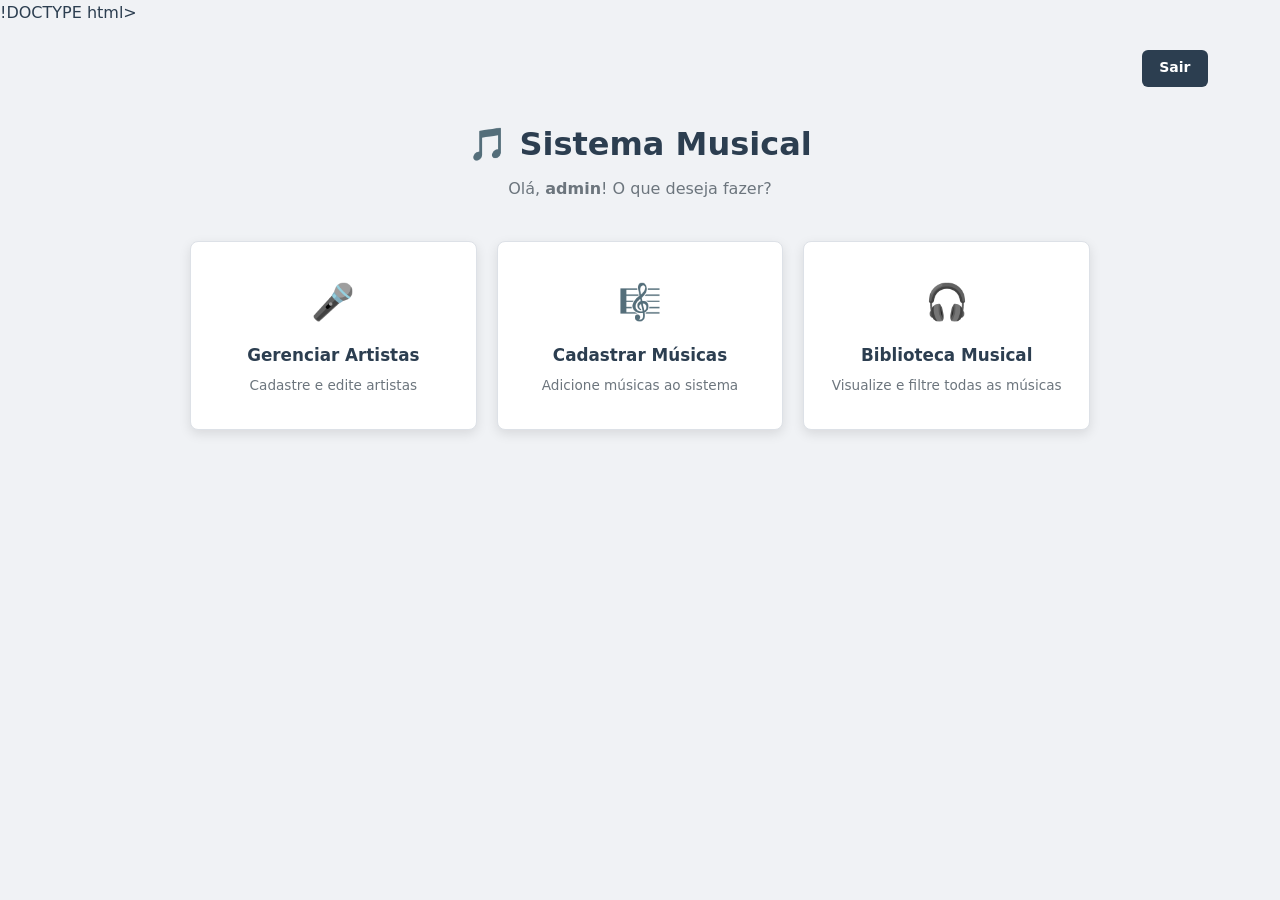
<file: sistema-musical/index.html>
!DOCTYPE html>
<html lang="pt-br">
<head>
    <!-- O head é igual ao do login: só muda o title. -->
    <meta charset="UTF-8">
    <meta name="viewport" content="width=device-width, initial-scale=1.0">
    <title>Menu Principal Sistema Musical</title>
    <link rel="icon" href="data:image/svg+xml,<svg xmlns=%27http://www.w3.org/2000/svg%27 viewBox=%270 0 100 100%27><text y=%27.9em%27 font-size=%2790%27>🎵</text></svg>">
    <link rel="stylesheet" href="styles.css">
</head>
<body>
    <!-- container: caixa com largura máxima, centralizada. Usada em todas as telas, menos no login. -->
    <div class="container">
        <!-- topbar: barra de cima. O CSS (flex-end) joga o botão Sair para a direita. -->
        <div class="topbar">
            <!-- Um link (a) com cara de botão: a classe btn-back deixa ele escuro. -->
            <!-- Na Sprint 2 este link vai para logout.php, que encerra a sessão. -->
            <a href="login.html" class="btn-back">Sair</a>
        </div>
        <!-- page-header: as boas-vindas, centralizadas. -->
        <div class="page-header">
            <h1>🎵 Sistema Musical</h1>
            <!-- "admin" está fixo (dado inventado). Na Sprint 2 o PHP mostra o nome de quem entrou. -->
            <p>Olá, <strong>admin</strong>! O que deseja fazer?</p>
        </div>
        <!-- menu-grid: a grade dos 3 cards. O CSS usa display: grid para colocá-los lado a lado. -->
        <div class="menu-grid">
            <!-- Cada menu-card tem um link (a) que ocupa o card inteiro: clicar em qualquer parte leva à tela. -->
            <div class="menu-card">
                <a href="cadastro_artista.html">
                    <div class="menu-card-icon">🎤</div> <!-- ícone grande -->
                    <div class="menu-card-title">Gerenciar Artistas</div> <!-- título -->
                    <div class="menu-card-desc">Cadastre e edite artistas</div> <!-- descrição -->
                </a>
            </div>
            <div class="menu-card">
                <a href="cadastro_musica.html">
                    <div class="menu-card-icon">🎼</div>
                    <div class="menu-card-title">Cadastrar Músicas</div>
                    <div class="menu-card-desc">Adicione músicas ao sistema</div>
                </a>
            </div>
            <div class="menu-card">
                <a href="listagem_musicas.html">
                    <div class="menu-card-icon">🎧</div>
                    <div class="menu-card-title">Biblioteca Musical</div>
                    <div class="menu-card-desc">Visualize e filtre todas as músicas</div>
                </a>
            </div>
        </div>
    </div>
</body>
</html>
</file>
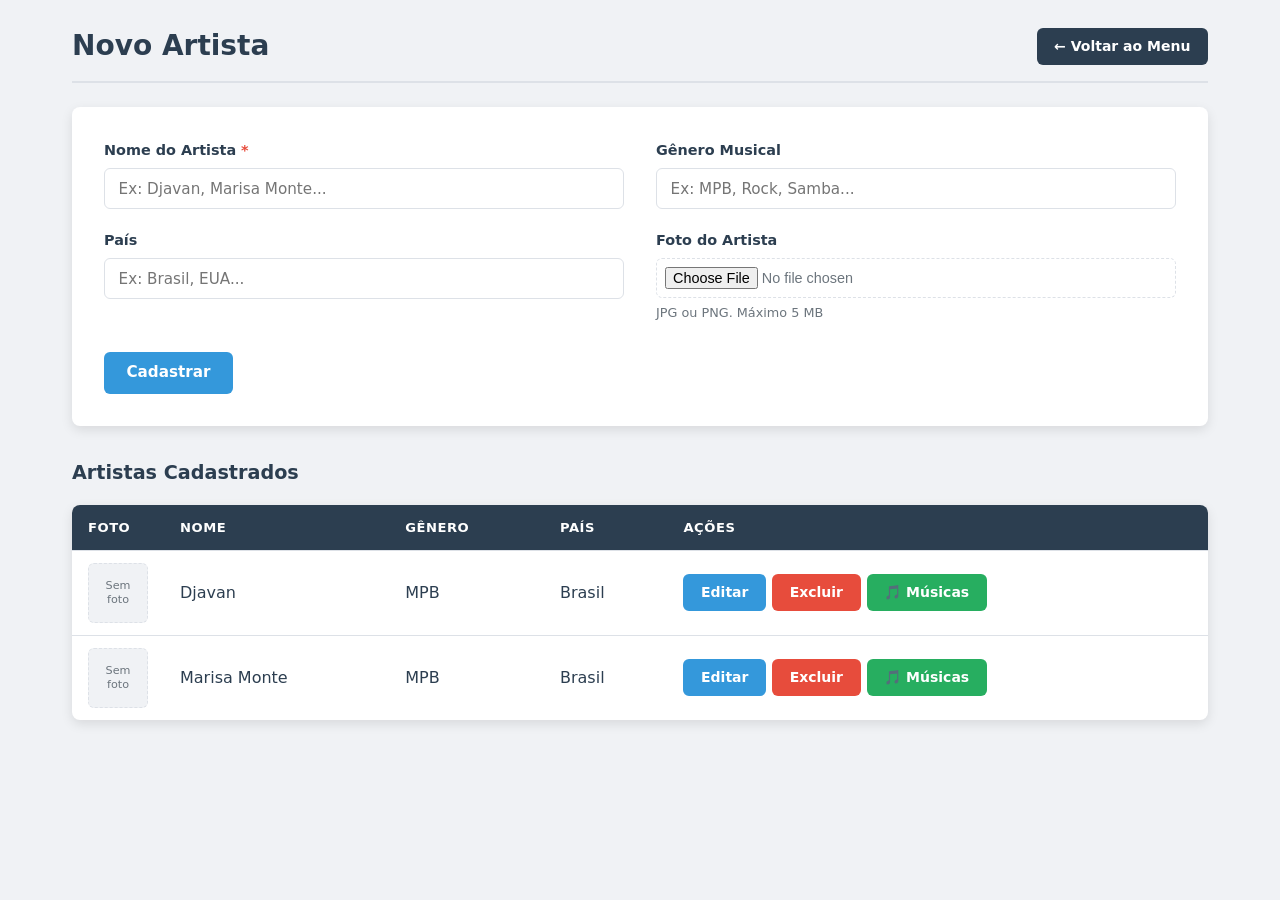
<file: sistema-musical/cadastro_artista.html>
<!DOCTYPE html>
<html lang="pt-br">
<head>
    <meta charset="UTF-8">
    <meta name="viewport" content="width=device-width, initial-scale=1.0">
    <title>Novo Artista - Sistema Musical</title>
    <link rel="icon" href="data:image/svg+xml,<svg xmlns='http://www.w3.org/2000/svg' viewBox='0 0 100 100'><text y='.9em' font-size='90'>🎵</text></svg>">
    <link rel="stylesheet" href="styles.css">
</head>
<body>
    <div class="container">

        <!-- A mesma barra de título da Biblioteca (o CSS já existe desde a aula 2) -->
        <div class="page-header-bar">
            <h2>Novo Artista</h2>
            <div class="header-actions">
                <a href="index.html" class="btn-back">← Voltar ao Menu</a>
            </div>
        </div>

        <!-- 
        FORMULÁRIO DE CADASTRO DO ARTISTA (o "criador")
        method="post": envia os dados escondidos. É o certo para cadastrar.
        enctype="multipart/form-data": OBRIGATÓRIO para enviar arquivo (a foto).
        -->
        <form method="post" action="#" enctype="multipart/form-data">
            <!-- form-grid: o CSS transforma em 2 colunas (grid 1fr 1fr). Os campos se encaixam 2 por linha. -->
            <div class="form-grid">
                <div class="form-group">
                    <!-- O vermelho avisa que o campo é obrigatório. A cor vem da variável --red. -->
                    <label for="nome">Nome do Artista <span style="color:var(--red)">*</span></label>
                    <!-- required: o navegador não deixa cadastrar sem nome. -->
                    <input type="text" id="nome" name="nome" required placeholder="Ex: Djavan, Marisa Monte...">
                </div>

                <div class="form-group">
                    <!-- Campo opcional (sem required) -->
                    <label for="genero">Gênero Musical</label>
                    <input type="text" id="genero" name="genero" placeholder="Ex: MPB, Rock, Samba...">
                </div>

                <div class="form-group">
                    <label for="pais">País</label>
                    <input type="text" id="pais" name="pais" placeholder="Ex: Brasil, EUA...">
                </div>

                <div class="form-group">
                    <label for="imagem">Foto do Artista</label>
                    <!-- type="file": abre a janela para escolher um arquivo. accept="image/*": mostra só imagens. -->
                    <input type="file" id="imagem" name="imagem" accept="image/*">
                    <!-- small: texto pequeno de ajuda embaixo do campo -->
                    <small>JPG ou PNG. Máximo 5 MB</small>
                </div>
            </div><!-- fim .form-grid -->

            <!-- form-actions: a área dos botões do formulário (flex). -->
            <div class="form-actions">
                <button type="submit" class="btn-primary">Cadastrar</button>
            </div>
        </form>

        <!-- TABELA DE ARTISTAS (dados fixos nesta fase) -->
        <!-- Usa as MESMAS classes da tabela da Biblioteca: o visual já vem pronto. -->
        <h3>Artistas Cadastrados</h3><!-- h3: subtítulo da tabela -->

        <div class="table-container">
            <table>
                <thead>
                    <tr>
                        <th class="col-foto">Foto</th>
                        <th>Nome</th>
                        <th>Gênero</th>
                        <th>País</th>
                        <th class="col-acoes">Ações</th>
                    </tr>
                </thead>
                <tbody>
                    <!-- Cada tr é um artista -->
                    <tr>
                        <td><div class="no-image">Sem<br>foto</div></td>
                        <td>Djavan</td>
                        <td>MPB</td>
                        <td>Brasil</td>
                        <td>
                            <div class="action-buttons">
                                <a href="#" class="btn-edit">Editar</a>
                                <a href="#" class="btn-delete">Excluir</a>
                                <!-- btn-music (verde): leva ao cadastro das músicas DESTE artista. -->
                                <a href="cadastro_musica.html" class="btn-music">🎵 Músicas</a>
                            </div>
                        </td>
                    </tr>
                    <tr>
                        <td><div class="no-image">Sem<br>foto</div></td>
                        <td>Marisa Monte</td>
                        <td>MPB</td>
                        <td>Brasil</td>
                        <td>
                            <div class="action-buttons">
                                <a href="#" class="btn-edit">Editar</a>
                                <a href="#" class="btn-delete">Excluir</a>
                                <a href="cadastro_musica.html" class="btn-music">🎵 Músicas</a>
                            </div>
                        </td>
                    </tr>
                </tbody>
            </table>
        </div>

    </div>
</body>
</html>
</file>
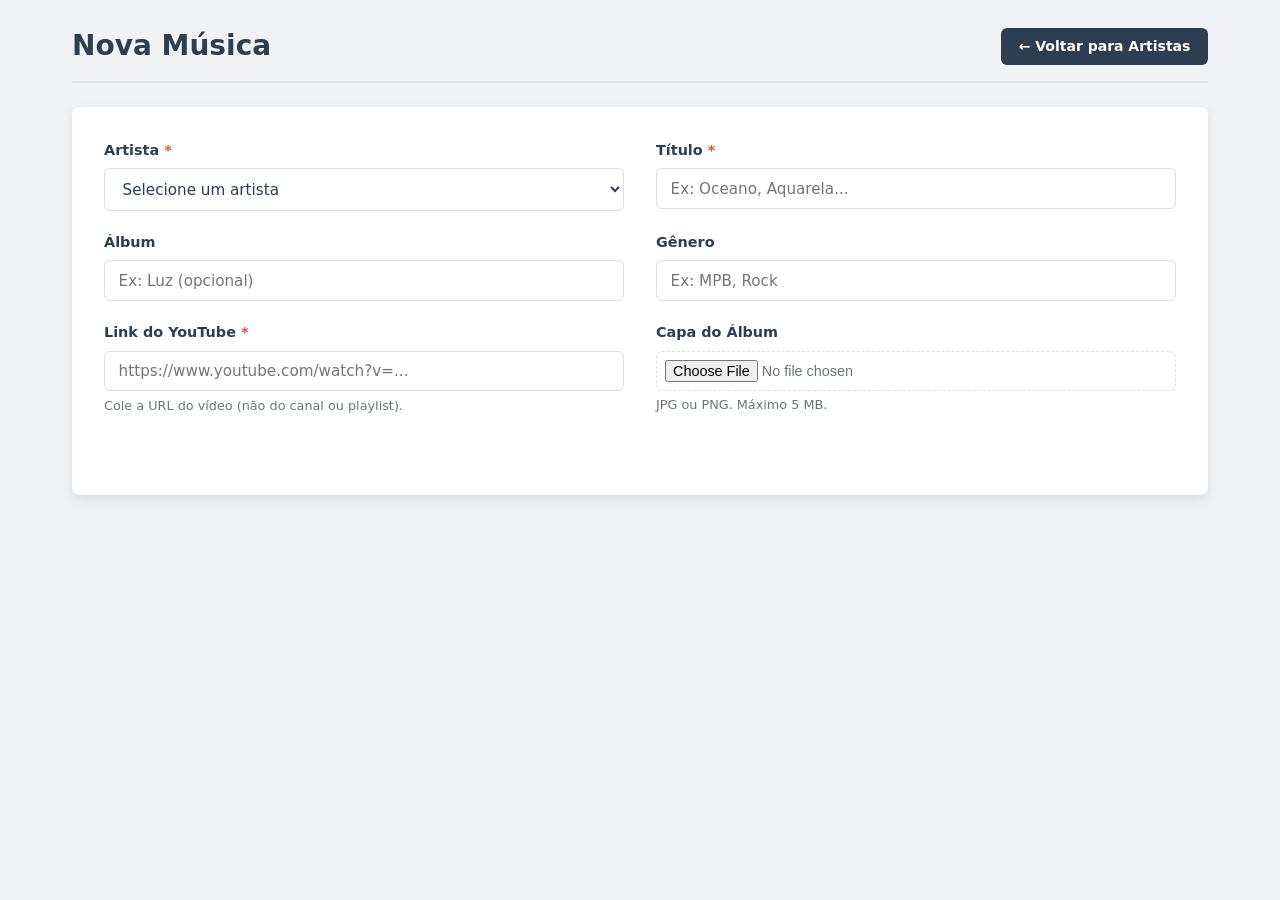
<file: sistema-musical/cadastro_musica.html>
<!DOCTYPE html>
<html lang="pt-br">
<head>
    <meta charset="UTF-8">
    <meta name="viewport" content="width=device-width, initial-scale=1.0">
    <title>Nova Música - Sistema Musical</title>
    <link rel="icon" href="data:image/svg+xml,<svg xmlns='http://www.w3.org/2000/svg' viewBox='0 0 100 100'><text y='.9em' font-size='90'>🎵</text></svg>">
    <link rel="stylesheet" href="styles.css">
</head>
<body>
    <div class="container">
        <!-- Aqui o botão volta para os ARTISTAS: chegamos nesta tela pelo botão verde "Músicas". -->
        <div class="page-header-bar">
            <h2>Nova Música</h2>
            <div class="header-actions">
                <a href="cadastro_artista.html" class="btn-back">← Voltar para Artistas</a>
            </div>
        </div>

        <!-- FORMULÁRIO DA MÚSICA (a "obra"). Igual ao do artista: post, enctype e form-grid. -->
        <form method="post" action="#" enctype="multipart/form-data">
            <div class="form-grid">
                <!-- Linha 1: Artista e Título -->
                <div class="form-group">
                    <!-- select required: a música PRECISA de um artista.
                    A 1ª opção tem value="" (vazio): se a pessoa não escolher, o required bloqueia.
                    value="1", "2": o código do artista. Na Sprint 2 é assim que o banco
                    liga a música ao artista dela (chave estrangeira artista_id). -->
                    <label for="artista_id">Artista <span style="color:var(--red)">*</span></label>
                    <select name="artista_id" id="artista_id" required>
                        <option value="">Selecione um artista</option>
                        <option value="1">Djavan</option>
                        <option value="2">Marisa Monte</option>
                    </select>
                </div>

                <div class="form-group">
                    <label for="titulo">Título <span style="color:var(--red)">*</span></label>
                    <input type="text" id="titulo" name="titulo" required placeholder="Ex: Oceano, Aquarela...">
                </div>

                <!-- Linha 2: Álbum e Gênero (opcionais) -->
                <div class="form-group">
                    <label for="album">Álbum</label>
                    <input type="text" id="album" name="album" placeholder="Ex: Luz (opcional)">
                </div>

                <div class="form-group">
                    <label for="genero">Gênero</label>
                    <input type="text" id="genero" name="genero" placeholder="Ex: MPB, Rock">
                </div>

                <!-- Linha 3: YouTube e Capa -->
                <div class="form-group">
                    <label for="youtube_link">Link do YouTube <span style="color:var(--red)">*</span></label>
                    <!-- type="url": o navegador confere se é um endereço de internet (http...) -->
                    <input type="url" id="youtube_link" name="youtube_link" required placeholder="https://www.youtube.com/watch?v=...">
                    <small>Cole a URL do vídeo (não do canal ou playlist).</small>
                </div>

                <div class="form-group">
                    <label for="imagem_capa">Capa do Álbum</label>
                    <!-- mesmo campo de foto do artista: só imagens. -->
                    <input type="file" id="imagem_capa" name="imagem_capa" accept="image/*">
                    <small>JPG ou PNG. Máximo 5 MB.</small>
                </div>

                <!-- Linha 4: Letra. A classe "full" faz este campo ocupar as 2 colunas (grid-column: 1 / -1). -->
                <div class="form-group full">
                    <label for="letra">
</file>
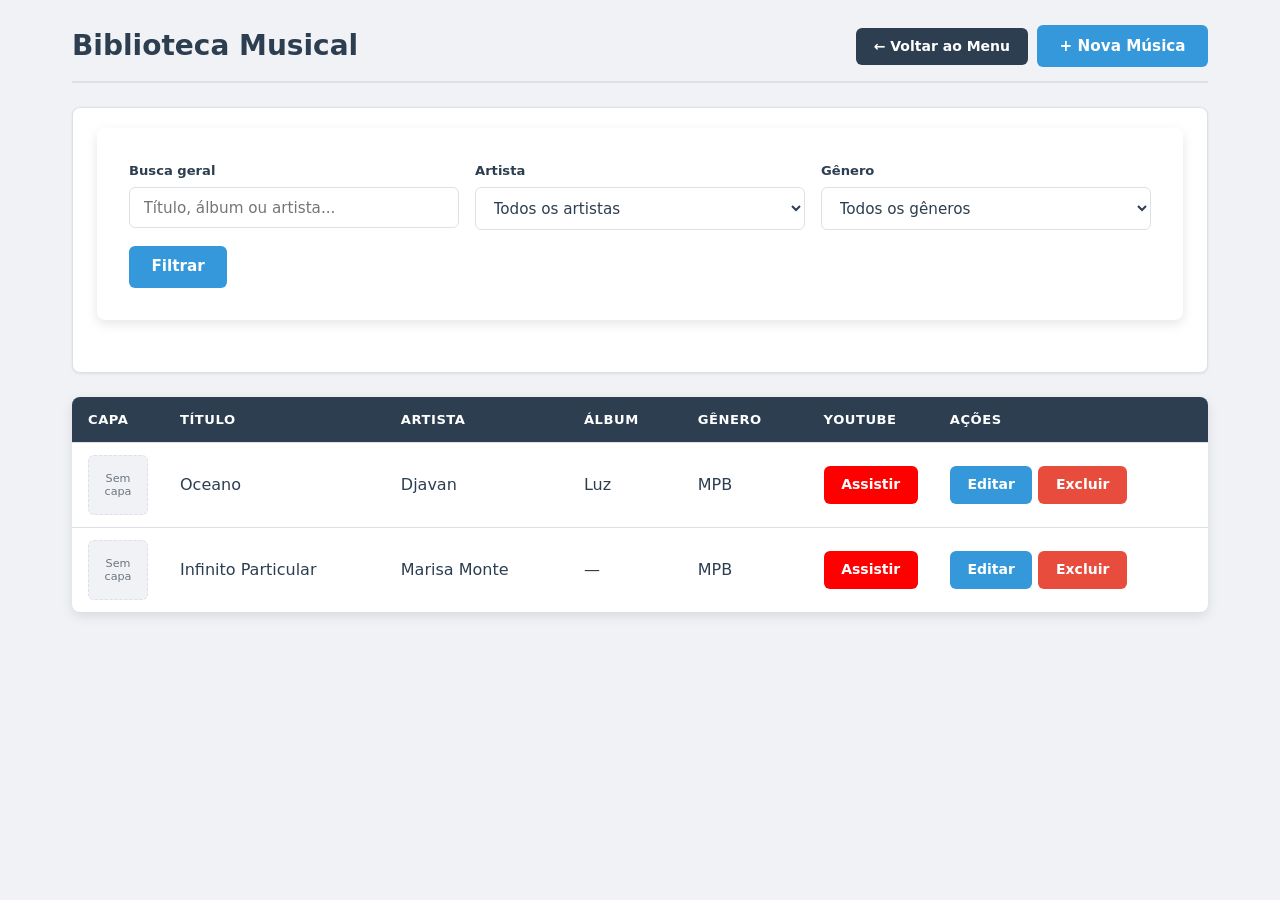
<file: sistema-musical/listagem_musicas.html>
<!DOCTYPE html>
<html lang="pt-br">
<head>
    <meta charset="UTF-8">
    <meta name="viewport" content="width=device-width, initial-scale=1.0">
    <title>Biblioteca Musical - Sistema Musical</title>
    <link rel="icon" href="data:image/svg+xml,<svg xmlns='http://www.w3.org/2000/svg' viewBox='0 0 100 100'><text y='.9em' font-size='90'>🎵</text></svg>">
    <link rel="stylesheet" href="styles.css">
</head>
<body>
    <div class="container">

        <!-- CABEÇALHO DA PÁGINA -->
        <div class="page-header-bar">
            <h2>Biblioteca Musical</h2>
            <div class="header-actions">
                <a href="index.html" class="btn-back">← Voltar ao Menu</a>
                <a href="cadastro_musica.html" class="btn-primary">+ Nova Música</a>
            </div>
        </div>

        <!-- FILTROS -->
        <div class="filters">
            <form method="get" class="filter-form" action="#">
                <div class="filter-group">
                    <div class="filter-item">
                        <label for="busca">Busca geral</label>
                        <input type="text" name="busca" id="busca" placeholder="Título, álbum ou artista...">
                    </div>
                    <div class="filter-item">
                        <label for="artista">Artista</label>
                        <select name="artista" id="artista">
                            <option value="">Todos os artistas</option>
                            <option value="1">Djavan</option>
                            <option value="2">Marisa Monte</option>
                        </select>
                    </div>
                    <div class="filter-item">
                        <label for="genero">Gênero</label>
                        <select name="genero" id="genero">
                            <option value="">Todos os gêneros</option>
                            <option value="MPB">MPB</option>
                        </select>
                    </div>
                </div>
                <div class="filter-actions">
                    <button type="submit" class="btn-primary">Filtrar</button>
                </div>
            </form>
        </div>

        <!-- TABELA DE MÚSICAS -->
        <div class="table-container">
            <table>
                <thead>
                    <tr>
                        <th class="col-capa">Capa</th>
                        <th>Título</th>
                        <th>Artista</th>
                        <th>Álbum</th>
                        <th>Gênero</th>
                        <th class="col-youtube">YouTube</th>
                        <th class="col-acoes">Ações</th>
                    </tr>
                </thead>
                <tbody>
                    <tr>
                        <td><div class="no-image">Sem<br>capa</div></td>
                        <td>Oceano</td>
                        <td>Djavan</td>
                        <td>Luz</td>
                        <td>MPB</td>
                        <td><a href="#" target="_blank" class="btn-youtube">Assistir</a></td>
                        <td>
                            <div class="action-buttons">
                                <a href="#" class="btn-edit">Editar</a>
                                <a href="#" class="btn-delete">Excluir</a>
                            </div>
                        </td>
                    </tr>
                    <tr>
                        <td><div class="no-image">Sem<br>capa</div></td>
                        <td>Infinito Particular</td>
                        <td>Marisa Monte</td>
                        <td>—</td>
                        <td>MPB</td>
                        <td><a href="#" target="_blank" class="btn-youtube">Assistir</a></td>
                        <td>
                            <div class="action-buttons">
                                <a href="#" class="btn-edit">Editar</a>
                                <a href="#" class="btn-delete">Excluir</a>
                            </div>
                        </td>
                    </tr>
                </tbody>
            </table>
        </div>

    </div>
</body>
</html>
</file>
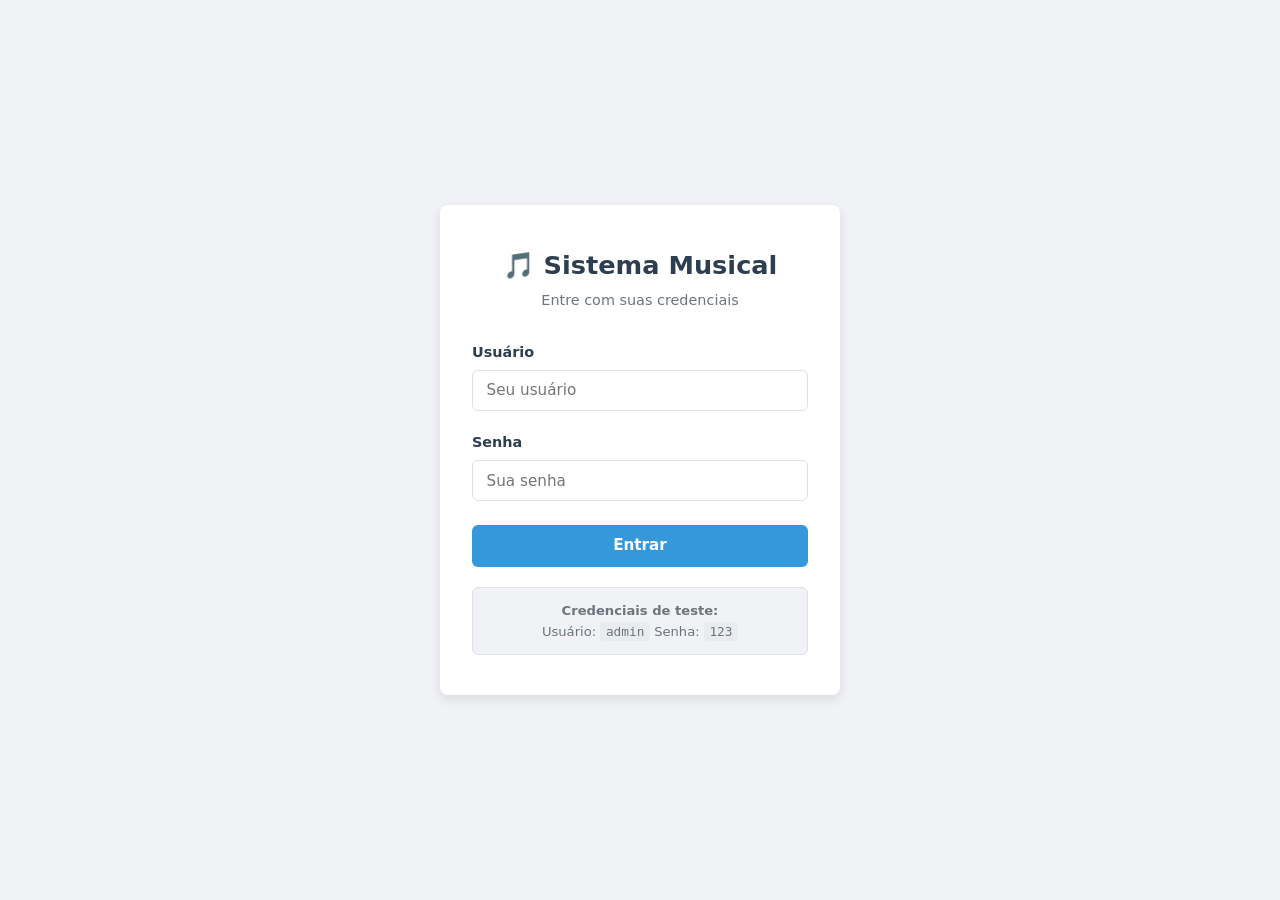
<file: sistema-musical/login.html>
<!DOCTYPE html>
<html lang="pt-br">
<!-- lang="pt-br": o conteúdo está em português (ajuda o Google e o leitor de tela). -->
<head>
    <!-- HEAD: configurações da página. Nada daqui aparece dentro da página. -->
    <meta charset="UTF-8">
    <!-- UTF-8: libera os acentos (ç, ã, é). -->
    <meta name="viewport" content="width=device-width, initial-scale=1.0">
    <!-- viewport: faz a página caber na tela do celular. -->
    <title>Login Sistema Musical</title>
    <!-- title: o nome que aparece na aba do navegador. -->
    <link rel="icon" href="data:image/svg+xml,<svg xmlns=%27http://www.w3.org/2000/svg%27 viewBox=%270 0 100 100%27><text y=%27.9em%27 font-size=%2790%27>🎵</text></svg>">
    <!-- rel="icon" o ícone da aba. Aqui é o emoji desenhado direto no código. -->
    <link rel="stylesheet" href="styles.css">
    <!-- rel="stylesheet": liga o arquivo de estilo. Todas as telas usam o MESMO styles.css... -->
</head>
<!-- A classe login-page é usada no CSS para centralizar o cartão no meio da tela. -->
<body class="login-page">
    <!-- login-card: a caixa branca que guarda o login inteiro. -->
    <div class="login-card">
        <!-- login-header: título e subtítulo, centralizados pelo CSS. -->
        <div class="login-header">
            <h1>🎵 Sistema Musical</h1>
            <p>Entre com suas credenciais</p>
        </div>
        <!-- FORM: o formulário de login.
        method="post": envia os dados escondidos (não aparecem no endereço).
        action="#": por enquanto não envia para lugar nenhum.
        Na Sprint 2 (back-end), o action vai mandar os dados para o PHP. -->
        <form method="post" action="#">
            <!-- form-group: junta um rótulo (label) e seu campo (input). -->
            <div class="form-group">
                <!-- for "usuario" é igual ao id do input: clicar no texto foca o campo. -->
                <label for="usuario">Usuário</label>
                <!--
                type="text": campo de texto comum.
                name: o nome do dado que o PHP vai receber na Sprint 2.
                required: o navegador não deixa enviar vazio.
                autocomplete: o navegador pode sugerir o usuário salvo.
                placeholder: a dica cinza dentro do campo.
                -->
                <input type="text"
                       id="usuario"
                       name="usuario"
                       required
                       autocomplete="username"
                       placeholder="Seu usuário">
            </div>
            <div class="form-group">
                <label for="senha">Senha</label>
                <!-- type="password": esconde o que a pessoa digita. -->
                <input type="password"
                       id="senha"
                       name="senha"
                       required
                       autocomplete="current-password"
                       placeholder="Sua senha">
            </div>
            <!-- type="submit": envia o formulário. A classe btn-primary deixa o botão azul. -->
            <button type="submit" class="btn-primary">Entrar</button>
        </form>
        <!-- login-hint: a dica com as credenciais de teste. <code> mostra em fonte de código. -->
        <div class="login-hint">
            <strong>Credenciais de teste:</strong><br>
            Usuário: <code>admin</code>     Senha: <code>123</code>
            <!--   espaço que não quebra a linha. -->
        </div>
    </div>
</body>
</html>
</file>
<file: sistema-musical/styles.css>
/*
==========================================================================
SISTEMA MUSICAL: Folha de Estilos Principal
Um único arquivo para TODAS as telas. Ele cresce a cada aula:
Aula 1: base, formulário, botões, login e menu
Aula 2: títulos, barra de título, cores dos botões, tabelas e filtros
Aula 3: formulário em grade, campo de foto e botão de músicas
Aula 4: url e textarea, campo "full", utilitários e celular
==========================================================================
*/
/*
1. VARIÁVEIS E RESET [AULA 1]
:root guarda as variáveis. Escrevemos o valor UMA vez e usamos
em todo lugar com var(--nome). Para mudar a identidade visual do
sistema, basta trocar as cores aqui.
*/
:root {
  --primary: #2c3e50;       /* azul bem escuro: títulos, cabeçalho da tabela */
  --blue: #3498db;          /* azul: botão principal e editar */
  --blue-dark: #2980b9;     /* azul escuro: hover */
  --green: #27ae60;         /* verde: botão de músicas */
  --red: #e74c3c;           /* vermelho: excluir e o de obrigatório */
  --red-dark: #c0392b;
  --bg: #f0f2f5;            /* fundo cinza claro da página */
  --surface: #ffffff;       /* fundo dos cartões */
  --border: #dde1e7;        /* cor das bordas */
  --text: #2c3e50;
  --text-muted: #6c757d;    /* texto cinza, menos importante */
  --shadow-sm: 0 1px 3px rgba(0,0,0,.08);   /* sombra fraca */
  --shadow-md: 0 4px 12px rgba(0,0,0,.10);  /* sombra média */
  --radius: 8px;            /* arredondamento dos cantos */
  --font: 'Segoe UI', system-ui, -apple-system, sans-serif;
}
/* Reset: zera as margens que o navegador coloca sozinho.
box-sizing: border-box faz a largura já incluir padding e borda. */
*, *::before, *::after {
  margin: 0;
  padding: 0;
  box-sizing: border-box;
}
/* A página inteira: fonte, fundo e cor do texto. */
body {
  font-family: var(--font);
  background-color: var(--bg);
  color: var(--text);
  line-height: 1.6;        /* espaço entre as linhas do texto */
  min-height: 100vh;       /* no mínimo a altura toda da tela */
}
/*
2. FORMULÁRIOS [AULA 1]
Base usada por TODAS as telas que têm <form>.
Todo formulário vira um cartão branco com sombra.
*/
form {
  background: var(--surface);
  padding: 2rem;
  border-radius: var(--radius);
  box-shadow: var(--shadow-md);
  margin-bottom: 2rem;
}
/* Espaço embaixo de cada grupo (rótulo + campo). */
.form-group {
  margin-bottom: 1.25rem;
}
/* display: block coloca o rótulo numa linha só dele, em cima do campo. */
label {
  display: block;
  margin-bottom: .4rem;
  font-size: .9rem;
  font-weight: 600;
  color: var(--primary);
}
/* Os campos ocupam a largura toda e ganham borda fina.
textarea e select já ficam prontos para as próximas telas. */
input[type="text"],
input[type="password"],
textarea,
select {
  width: 100%;
  padding: .65rem .85rem;
  border: 1.5px solid var(--border);
  border-radius: 6px;
  font-size: .95rem;
  font-family: var(--font); /* sem isso, campos usam outra fonte */
  color: var(--text);
  background: var(--surface);
  transition: border-color .25s, box-shadow .25s; /* muda suave */
}
/* :focus quando a pessoa clica no campo. A borda fica azul. */
input:focus,
textarea:focus,
select:focus {
  outline: none;
  border-color: var(--blue);
  box-shadow: 0 0 0 3px rgba(52, 152, 219, .15);
}
/*
3. BOTÕES [AULA 1, cores novas nas aulas 2 e 3]
Seletor em grupo (vírgulas): TODOS os botões do sistema têm o
mesmo formato. Cada um ganha a sua cor mais abaixo.
*/
.btn-primary,
.btn-edit,
.btn-delete,
.btn-music,
.btn-back,
.btn-youtube {
  display: inline-flex;     /* ícone e texto alinhados */
  align-items: center;
  justify-content: center;
  gap: .35rem;
  padding: .55rem 1.1rem;
  border: none;
  border-radius: 6px;
  font-size: .875rem;
  font-weight: 600;
  font-family: var(--font);
  cursor: pointer;          /* mãozinha no mouse */
  text-decoration: none;    /* links sem sublinhado */
  white-space: nowrap;      /* texto não quebra linha */
  transition: background-color .2s, transform .15s, box-shadow .2s;
  line-height: 1.4;
}
/* Botão principal: azul. No hover escurece e sobe 1px. */
.btn-primary {
  padding: .65rem 1.4rem;
  font-size: .95rem;
  background: var(--blue);
  color: #fff;
}
.btn-primary:hover {
  background: var(--blue-dark);
  transform: translateY(-1px);
  box-shadow: var(--shadow-sm);
}
/* Voltar e Sair: escuro. */
.btn-back {
  background: var(--primary);
  color: #fff;
}
.btn-back:hover {
  background: #1a252f;
}
/*
5. TELA DE LOGIN [AULA 1]
O body do login vira flex para centralizar o cartão:
justify-content horizontal, align-items vertical.
*/
.login-page {
  display: flex;
  justify-content: center;
  align-items: center;
  min-height: 100vh;
  background: var(--bg);
  padding: 1rem;
}
/* O cartão branco, com no máximo 400px de largura. */
.login-card {
  background: var(--surface);
  padding: 2.5rem 2rem;
  border-radius: var(--radius);
  box-shadow: var(--shadow-md);
  width: 100%;
  max-width: 400px;
}
/* O form já é um cartão (seção 2). Dentro do login-card tiramos
o fundo e a sombra para não ficar "caixa dentro de caixa". */
.login-card form {
  background: none;
  box-shadow: none;
  padding: 0;
  margin: 0;
}
.login-header {
  text-align: center;
  margin-bottom: 1.75rem;
}
.login-header h1 {
  font-size: 1.6rem;
  color: var(--primary);
  margin-bottom: .25rem;
}
.login-header p {
  color: var(--text-muted);
  font-size: .9rem;
}
/* Seletor com espaço "que está dentro de". Só o botão do login ocupa a largura toda. */
.login-card .btn-primary {
  width: 100%;
  margin-top: .25rem;
}
/* A caixinha com a dica das credenciais. */
.login-hint {
  margin-top: 1.25rem;
  padding: .75rem 1rem;
  background: var(--bg);
  border-radius: 6px;
  text-align: center;
  font-size: .82rem;
  color: var(--text-muted);
  border: 1px solid var(--border);
}
.login-hint code {
  background: #e9ecef;
  padding: .1rem .35rem;
  border-radius: 3px;
  font-size: .8rem;
}
/*
6. LAYOUT BASE [AULA 1]
O container de todas as telas, menos o login.
Largura máxima de 1200px. margin: 0 auto centraliza a caixa.
*/
.container {
  max-width: 1200px;
  margin: 0 auto;
  padding: 24px 32px;
}
/*
7. MENU PRINCIPAL [AULA 1]
*/
/* flex-end empurra o botão Sair para a direita. */
.topbar {
  display: flex;
  justify-content: flex-end;
  margin-bottom: 2rem;
}
.page-header {
  text-align: center;
  margin-bottom: 2.5rem;
}
.page-header h1 {
  font-size: 2rem;
  color: var(--primary);
  margin-bottom: .35rem;
}
.page-header p {
  color: var(--text-muted);
  font-size: 1rem;
}
/* A grade dos cards. auto-fit "coloque quantas colunas couberem,
cada uma com no mínimo 240px. No celular os cards descem sozinhos." */
.menu-grid {
  display: grid;
  grid-template-columns: repeat(auto-fit, minmax(240px, 1fr));
  gap: 1.25rem;
  max-width: 900px;
  margin: 0 auto;
}
.menu-card {
  background: var(--surface);
  border-radius: var(--radius);
  box-shadow: var(--shadow-md);
  transition: transform .2s, box-shadow .25s;
  border: 1px solid var(--border);
}
/* Com o mouse em cima, o card sobe 4px e a sombra cresce. */
.menu-card:hover {
  transform: translateY(-4px);
  box-shadow: 0 8px 20px rgba(0,0,0,.13);
}
/* display: block faz o link ocupar o card inteiro (tudo clicável). */
.menu-card a {
  display: block;
  padding: 2rem 1.5rem;
  text-align: center;
  text-decoration: none;
  color: var(--text);
}
.menu-card-icon {
  font-size: 2.2rem;
  margin-bottom: .75rem;
}
.menu-card-title {
  font-size: 1.05rem;
  font-weight: 600;
  color: var(--primary);
  margin-bottom: .35rem;
}
.menu-card-desc {
  font-size: .85rem;
  color: var(--text-muted);
}

/* [AULA 2] Cores dos botões de ação da tabela.
   Azul = ação normal. Vermelho = perigo (excluir). */
.btn-edit { background: var(--blue); color: #fff; }
.btn-edit:hover { background: var(--blue-dark); }
.btn-delete { background: var(--red); color: #fff; }
.btn-delete:hover { background: var(--red-dark); }

/* [AULA 2] O vermelho do YouTube, para reconhecer na hora. */
.btn-youtube { background: #ff0000; color: #fff; }
.btn-youtube:hover { background: #cc0000; }

/* ---------------------------------------------------
   8. TIPOGRAFIA [h2 na AULA 2]
   --------------------------------------------------- */
/* Todo h2 do sistema: grande, cor principal e uma linha embaixo. */
h2 {
  font-size: 1.75rem;
  font-weight: 600;
  color: var(--primary);
  margin-bottom: 1.5rem;
  padding-bottom: .75rem;
  border-bottom: 2px solid var(--border);
}

/* ---------------------------------------------------
   9. CABEÇALHO DE PÁGINA COM AÇÕES [AULA 2]
   Usado na Biblioteca e nos dois cadastros.
   --------------------------------------------------- */
/* space-between: título na esquerda, botões na direita.
   flex-wrap: se faltar espaço, os botões descem. */
.page-header-bar {
  display: flex;
  align-items: center;
  justify-content: space-between;
  gap: 1rem;
  margin-bottom: 1.5rem;
  padding-bottom: .75rem;
  border-bottom: 2px solid var(--border);
  flex-wrap: wrap;
}

/* A barra já tem linha embaixo. Tiramos a linha do h2 que está
   dentro dela, senão ficariam duas. */
.page-header-bar h2 {
  margin: 0;
  padding: 0;
  border: none;
  font-size: 1.75rem;
  font-weight: 600;
  color: var(--primary);
}

.page-header-bar .header-actions {
  display: flex;
  gap: .6rem;
  flex-wrap: wrap;
  align-items: center;
}

/* ---------------------------------------------------
   11. TABELAS [AULA 2]
   --------------------------------------------------- */
/* A caixa da tabela. overflow: hidden corta o que passa dos cantos
   redondos (senão o cabeçalho escuro "vaza" no canto). */
.table-container {
  background: var(--surface);
  border-radius: var(--radius);
  box-shadow: var(--shadow-md);
  overflow: hidden;
  margin-bottom: 1.5rem;
}

/* border-collapse: as bordas das células viram uma só. */
table {
  width: 100%;
  border-collapse: collapse;
}

/* Espaço dentro das células e uma linha fina entre as linhas. */
th, td {
  padding: 12px 16px;
  text-align: left;
  vertical-align: middle;
  border-bottom: 1px solid var(--border);
}

/* Cabeçalho escuro, letra branca e MAIÚSCULA. */
th {
  background: var(--primary);
  color: #fff;
  font-size: .82rem;
  font-weight: 600;
  letter-spacing: .04em;
  text-transform: uppercase;
  white-space: nowrap;
}

tbody tr:last-child td { border-bottom: none; } /* a última linha sem borda */
tbody tr:hover { background: #f8fafc; } /* linha clareia com o mouse */

/* Larguras fixas das colunas pequenas. */
.col-foto,
.col-capa { width: 90px; white-space: nowrap; }
.col-youtube { width: 110px; white-space: nowrap; }
.col-acoes { white-space: nowrap; }

/* Editar, Excluir (e Músicas) lado a lado. */
.action-buttons {
  display: flex;
  gap: 6px;
  align-items: center;
  flex-wrap: nowrap;
}

/* [Sprint 2] A miniatura de capa ou da foto de verdade. */
.table-thumbnail {
  width: 60px;
  height: 60px;
  object-fit: cover;
  border-radius: 6px;
  display: block;
}

/* O quadrado "Sem capa / Sem foto": borda tracejada e texto no meio. */
.no-image {
  width: 60px;
  height: 60px;
  background: var(--bg);
  border: 1.5px dashed var(--border);
  border-radius: 6px;
  display: flex;
  align-items: center;
  justify-content: center;
  font-size: .7rem;
  color: var(--text-muted);
  text-align: center;
  line-height: 1.2;
}

/* [Sprint 2] Célula de "nenhuma música encontrada". */
td.empty-cell {
  text-align: center;
  color: var(--text-muted);
  padding: 2rem;
  font-size: .95rem;
}

/* ---------------------------------------------------
   14. FILTROS [AULA 2]
   --------------------------------------------------- */
.filters {
  background: var(--surface);
  padding: 1.25rem 1.5rem;
  border-radius: var(--radius);
  box-shadow: var(--shadow-sm);
  margin-bottom: 1.5rem;
  border: 1px solid var(--border);
}

/* Os filtros lado a lado. flex-wrap: descem se não couber. */
.filter-group {
  display: flex;
  gap: 1rem;
  flex-wrap: wrap;
  margin-bottom: 1rem;
}

/* flex: 1 = cada filtro pega a mesma fatia do espaço.
   min-width impede que fique fino demais. */
.filter-item {
  flex: 1;
  min-width: 180px;
}

.filter-item label {
  font-size: .82rem;
}

.filter-actions {
  display: flex;
  gap: .75rem;
  align-items: center;
}

/* [AULA 3] Verde: ir para as músicas do artista. */
.btn-music {
    background: var(--green);
    color: #fff;
}

.btn-music:hover {
    background: #219a52;
}

/* [AULA 3] O subtítulo das tabelas dos cadastros. */
h3 {
    font-size: 1.2rem;
    font-weight: 600;
    color: var(--primary);
    margin: 2rem 0 1rem; /* 2rem em cima, 0 nos lados, 1rem embaixo */
}

/* [AULA 3] Seletor de atributo: só o input de arquivo.
   A borda tracejada lembra "solte o arquivo aqui". */
input[type="file"] {
    width: 100%;
    padding: .5rem;
    border: 1.5px dashed var(--border);
    border-radius: 6px;
    font-size: .9rem;
    color: var(--text-muted);
    cursor: pointer;
}

/* [AULA 3] O texto de ajuda fica embaixo do campo, pequeno e cinza. */
small {
    display: block;
    margin-top: .3rem;
    font-size: .8rem;
    color: var(--text-muted);
}

/* [AULA 3] 2 colunas iguais (1fr = uma fração do espaço).
   gap: 0 entre linhas (o form-group já tem margem) e 2rem entre colunas. */
.form-grid {
    display: grid;
    grid-template-columns: 1fr 1fr;
    gap: 0 2rem;
}

/* [AULA 3] Os botões abaixo do formulário, lado a lado. */
.form-actions {
    display: flex;
    gap: .75rem;
    align-items: center;
    flex-wrap: wrap;
    margin-top: .5rem;
    grid-column: 1 / -1;
}

/* [AULA 3, usada na Sprint 2] Mostra a foto já salva ao editar. */
.current-image {
    display: flex;
    align-items: center;
    gap: .75rem;
    margin-top: .75rem;
    padding: .75rem;
    background: var(--bg);
    border-radius: 6px;
}

.current-image img {
    width: 64px;
    height: 64px;
    object-fit: cover; /* corta a foto sem esticar */
    border-radius: 6px;
    flex-shrink: 0;
}

.current-image small {
    margin: 0;
    color: var(--text-muted);
}

/* 4. MENSAGENS [AULA 4, usadas de verdade na Sprint 2]
Ex.: "Artista cadastrado!" (success) ou "Senha incorreta" (error). */

.message {
    display: flex;
    align-items: center;
    gap: .6rem;
    padding: .85rem 1.1rem;
    border-radius: 6px;
    margin-bottom: 1.25rem;
    font-size: .95rem;
    font-weight: 500;
}

.message.success { 
    background: #d4edda; 
    color: #155724; 
    border: 1px solid #c3e6cb; 
}

.message.error { 
    background: #f8d7da; 
    color: #721c24; 
    border: 1px solid #f5c6cb; 
}

/* [AULA 4] A caixa da letra: começa com 120px de altura.
resize: vertical deixa esticar só para baixo. */
textarea {
    min-height: 120px;
    resize: vertical;
}

/* 10. FORMULÁRIO EM GRADE [AULAS 3 e 4] */

/* [AULA 4] Outros tipos de input ficam iguais ao text. */
input[type="number"],
input[type="url"],
input[type="date"] {
    width: 100%;
    padding: .65rem .85rem;
    border: 1.5px solid var(--border);
    border-radius: 6px;
    font-size: .95rem;
    font-family: var(--font);
    color: var(--text);
    background: var(--surface);
    transition: border-color .2s, box-shadow .2s;
}

/* [AULA 4] O campo com a classe "full" vai da 1ª à última linha
da grade: ocupa as 2 colunas (usado na letra da música). */
.form-grid .form-group.full {
    grid-column: 1 / -1;
}

/* 15. UTILITÁRIOS [AULA 4]
Classes pequenas para usar direto no HTML, sem criar regra nova.
mt = margin-top, mb = margin-bottom. */

.text-center { text-align: center; }
.text-muted  { color: var(--text-muted); font-size: .9rem; }

.mt-1 { margin-top: .5rem; }
.mt-2 { margin-top: 1rem; }
.mt-3 { margin-top: 1.5rem; }
.mb-1 { margin-bottom: .5rem; }
.mb-2 { margin-bottom: 1rem; }
.mb-3 { margin-bottom: 1.5rem; }

/* 16. RESPONSIVIDADE [AULA 4]
Tudo aqui dentro só vale em telas de até 768px (celular e tablet em pé). 
Fica no FIM do arquivo para vencer as regras de cima.
Teste: F12, depois o ícone de celular (modo responsivo). */

@media (max-width: 768px) {
    .container { padding: 16px; } /* menos espaço nas bordas */
    h2 { font-size: 1.4rem; }
    form { padding: 1.25rem; }
    .form-grid { grid-template-columns: 1fr; } /* formulário em 1 coluna */
    .filter-group { flex-direction: column; gap: .75rem; } /* filtros empilhados */
    .filter-item { min-width: 100%; }
    .table-container { overflow-x: auto; } /* tabela rola para o lado */
    table { min-width: 560px; }
    th, td { padding: 10px 12px; font-size: .85rem; }
    .table-thumbnail,
    .no-image { width: 48px; height: 48px; }
    .col-foto, .col-capa { width: 68px; }
    .action-buttons { flex-wrap: wrap; gap: 4px; }
    .btn-edit, .btn-delete, .btn-music, .btn-youtube {
        padding: .4rem .7rem;
        font-size: .78rem;
    }
    .menu-grid { grid-template-columns: 1fr; } /* menu: 1 card por linha */
}
</file>
